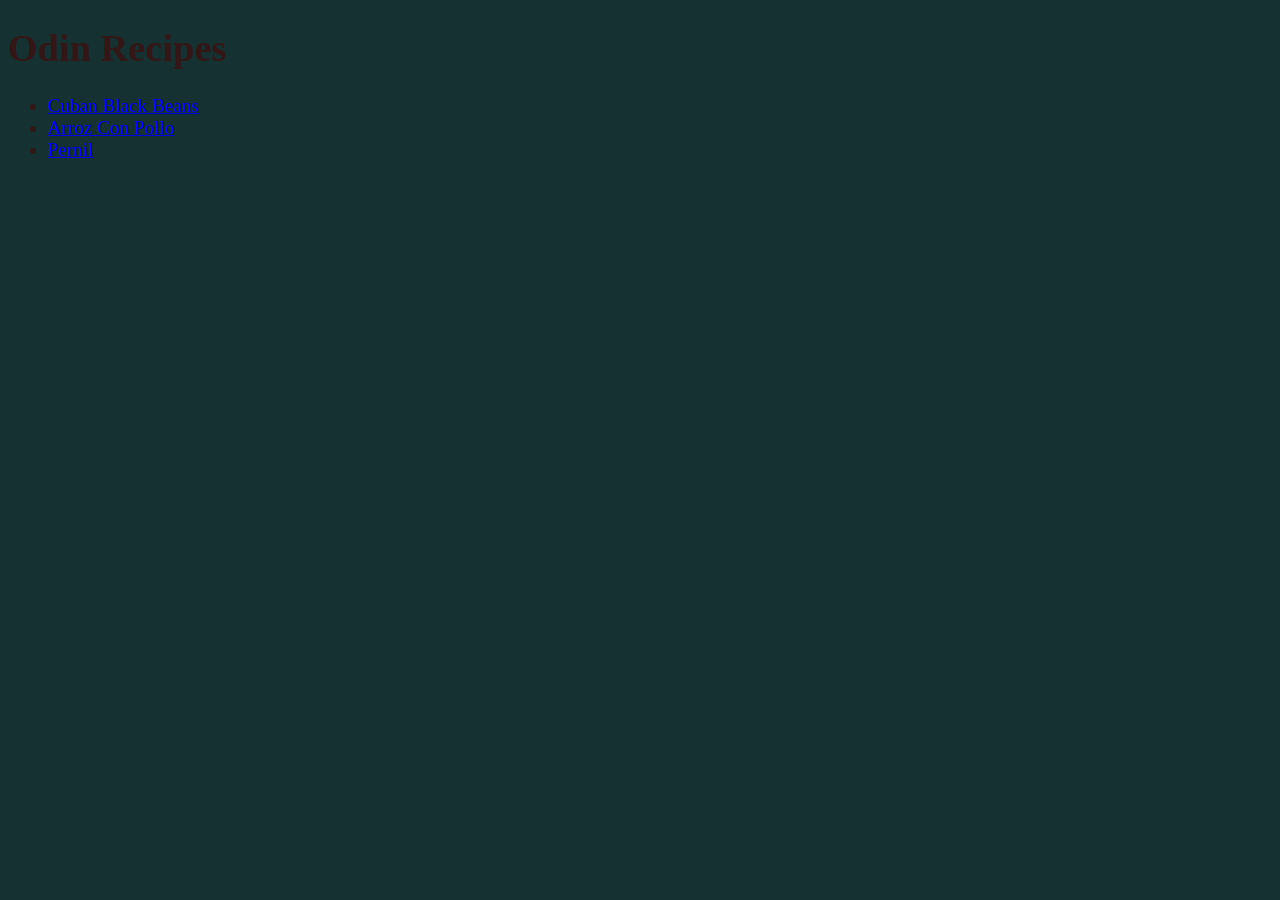
<file: index.html>
<!DOCTYPE html>
<html lang="en">
    <head>
        <meta charset="utf-8">
        <link rel="stylesheet" href="styles.css">
        <title>Odin Recipes</title>
    </head>

    <body class="body">
        <h1>Odin Recipes</h1>
        <ul>
            <li><a href="recipes/beans.html">Cuban Black Beans</a></li>
            <li><a href="recipes/Arroz_CP.html">Arroz Con Pollo</a></li>
            <li><a href="recipes/Pernil.html">Pernil</a></li>
        </ul>    
    </body>
</html>
</file>
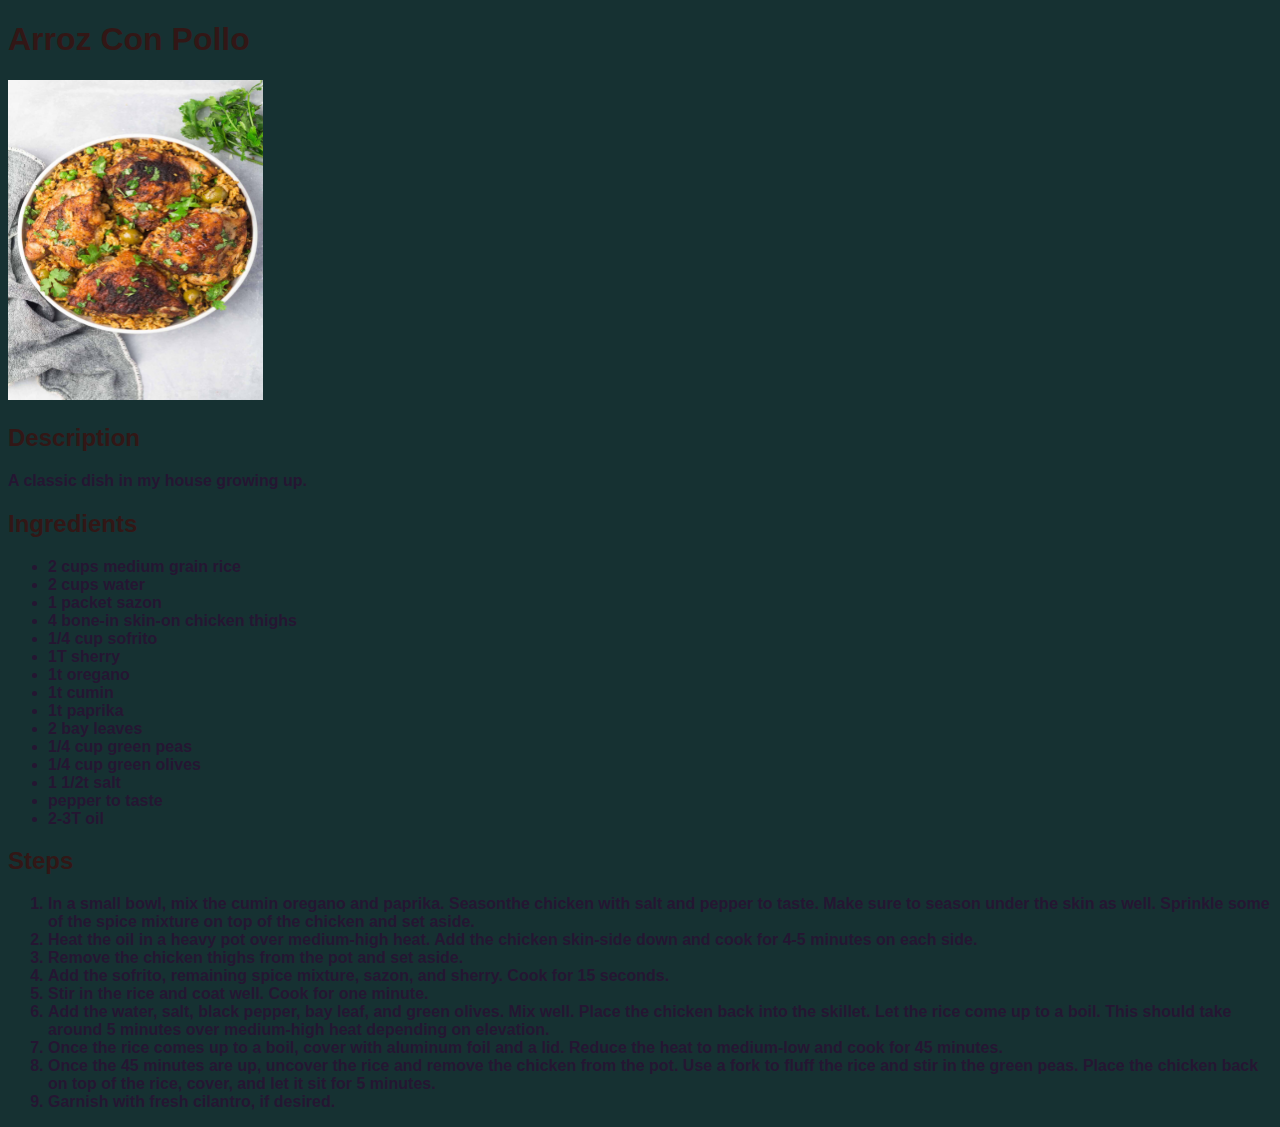
<file: recipes/Arroz_CP.html>
<!DOCTYPE html>
<html lang="en">
    <head>
        <meta charset="utf-8">
        <link rel="stylesheet" href="styles.css">
        <title>Arroz Con Pollo</title>
    </head>

    <body class="body">
        <h1>Arroz Con Pollo</h1>
        <img src="..//images/Arroz-CP.jpg" height="320" width="255" alt="Four roasted chicken thighs on a bed of rice with olives.">
        <h2>Description</h2>
            <p class="p">A classic dish in my house growing up.</p>
        <h2>Ingredients</h2>
        <div class="ul">
        <ul class="ul">
            <li>2 cups medium grain rice</li>
            <li>2 cups water</li>
            <li>1 packet sazon</li>
            <li>4 bone-in skin-on chicken thighs</li>
            <li>1/4 cup sofrito</li>
            <li>1T sherry</li>
            <li>1t oregano</li>
            <li>1t cumin</li>
            <li>1t paprika</li>
            <li>2 bay leaves</li>
            <li>1/4 cup green peas </li>
            <li>1/4 cup green olives</li>
            <li>1 1/2t salt </li>
            <li>pepper to taste</li>
            <li>2-3T oil</li>
        </ul>
        </div>
        <h2>Steps</h2>
        <ol class="ol">
            <li>In a small bowl, mix the cumin oregano and paprika. Seasonthe chicken with salt and pepper to taste. Make sure to season under the skin as well. Sprinkle some of the spice mixture on top of the chicken and set aside.</li>
            <li>Heat the oil in a heavy pot over medium-high heat. Add the chicken skin-side down and cook for 4-5 minutes on each side.</li>
            <li>Remove the chicken thighs from the pot and set aside.</li>
            <li>Add the sofrito, remaining spice mixture, sazon, and sherry. Cook for 15 seconds.</li>
            <li>Stir in the rice and coat well. Cook for one minute.</li>
            <li>Add the water, salt, black pepper, bay leaf, and green olives. Mix well. Place the chicken back into the skillet. Let the rice come up to a boil. This should take around 5 minutes over medium-high heat depending on elevation.</li>
            <li>Once the rice comes up to a boil, cover with aluminum foil and a lid. Reduce the heat to medium-low and cook for 45 minutes.</li>
            <li>Once the 45 minutes are up, uncover the rice and remove the chicken from the pot. Use a fork to fluff the rice and stir in the green peas. Place the chicken back on top of the rice, cover, and let it sit for 5 minutes.</li>
            <li>Garnish with fresh cilantro, if desired.</li>
        </ol>
    </body.>
</html>
</file>
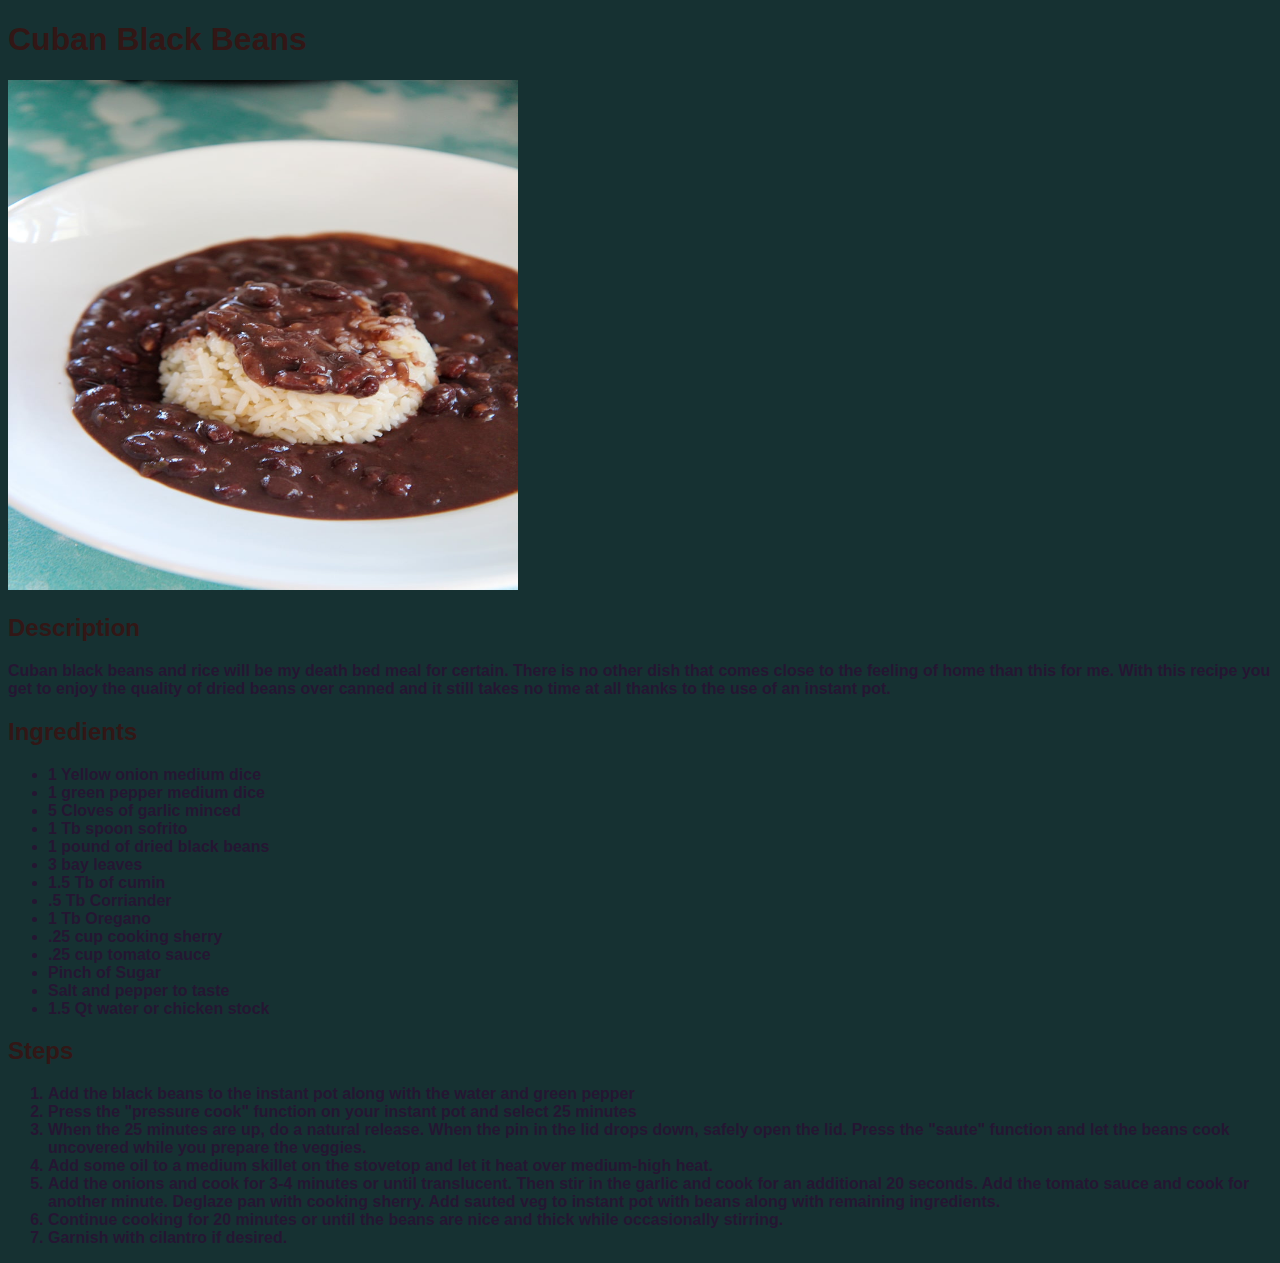
<file: recipes/beans.html>
<!DOCTYPE html>
<html lang="en">
    <head>
        <meta charset="utf-8">
        <link rel="stylesheet" href="styles.css">
        <title>Cuban Black Beans</title>
    </head>

    <body class="body">
        <h1>Cuban Black Beans</h1>
        <img src="..//images/black-beans.jpg" alt="Beautiful bowl of Black Beans" height=510 width="510">
        <h2>Description</h2>
            <p class="p">Cuban black beans and rice will be my death bed meal for certain. There is no other dish that comes close to the feeling of home than this for me. With this recipe you get to enjoy the quality of dried beans over canned and it still takes no time at all thanks to the use of an instant pot.</p>
        <h2>Ingredients</h2>
            <ul class="ul">
                <li>1 Yellow onion medium dice</li>
                <li>1 green pepper medium dice</li>
                <li>5 Cloves of garlic minced</li>
                <li>1 Tb spoon sofrito</li>
                <li>1 pound of dried black beans</li>
                <li>3 bay leaves</li>
                <li>1.5 Tb of cumin</li>
                <li>.5 Tb Corriander</li>
                <li>1 Tb Oregano</li>
                <li>.25 cup cooking sherry</li>
                <li>.25 cup tomato sauce</li>
                <li>Pinch of Sugar</li>
                <li>Salt and pepper to taste</li>
                <li>1.5 Qt water or chicken stock</li>
            </ul>
        <h2>Steps</h2>
            <ol class="ol">
                <li>Add the black beans to the instant pot along with the water and green pepper</li>
                <li>Press the "pressure cook" function on your instant pot and select 25 minutes</li>
                <li>When the 25 minutes are up, do a natural release. When the pin in the lid drops down, safely open the lid. Press the "saute" function and let the beans cook uncovered while you prepare the veggies.</li>
                <li>Add some oil to a medium skillet on the stovetop and let it heat over medium-high heat.</li>
                <li>Add the onions and cook for 3-4 minutes or until translucent. Then stir in the garlic and cook for an additional 20 seconds. Add the tomato sauce and cook for another minute. Deglaze pan with cooking sherry. Add sauted veg to instant pot with beans along with remaining ingredients.</li>
                <li>Continue cooking for 20 minutes or until the beans are nice and thick while occasionally stirring.</li>
                <li>Garnish with cilantro if desired.</li>
            </ol>
        </body>
</html>
</file>
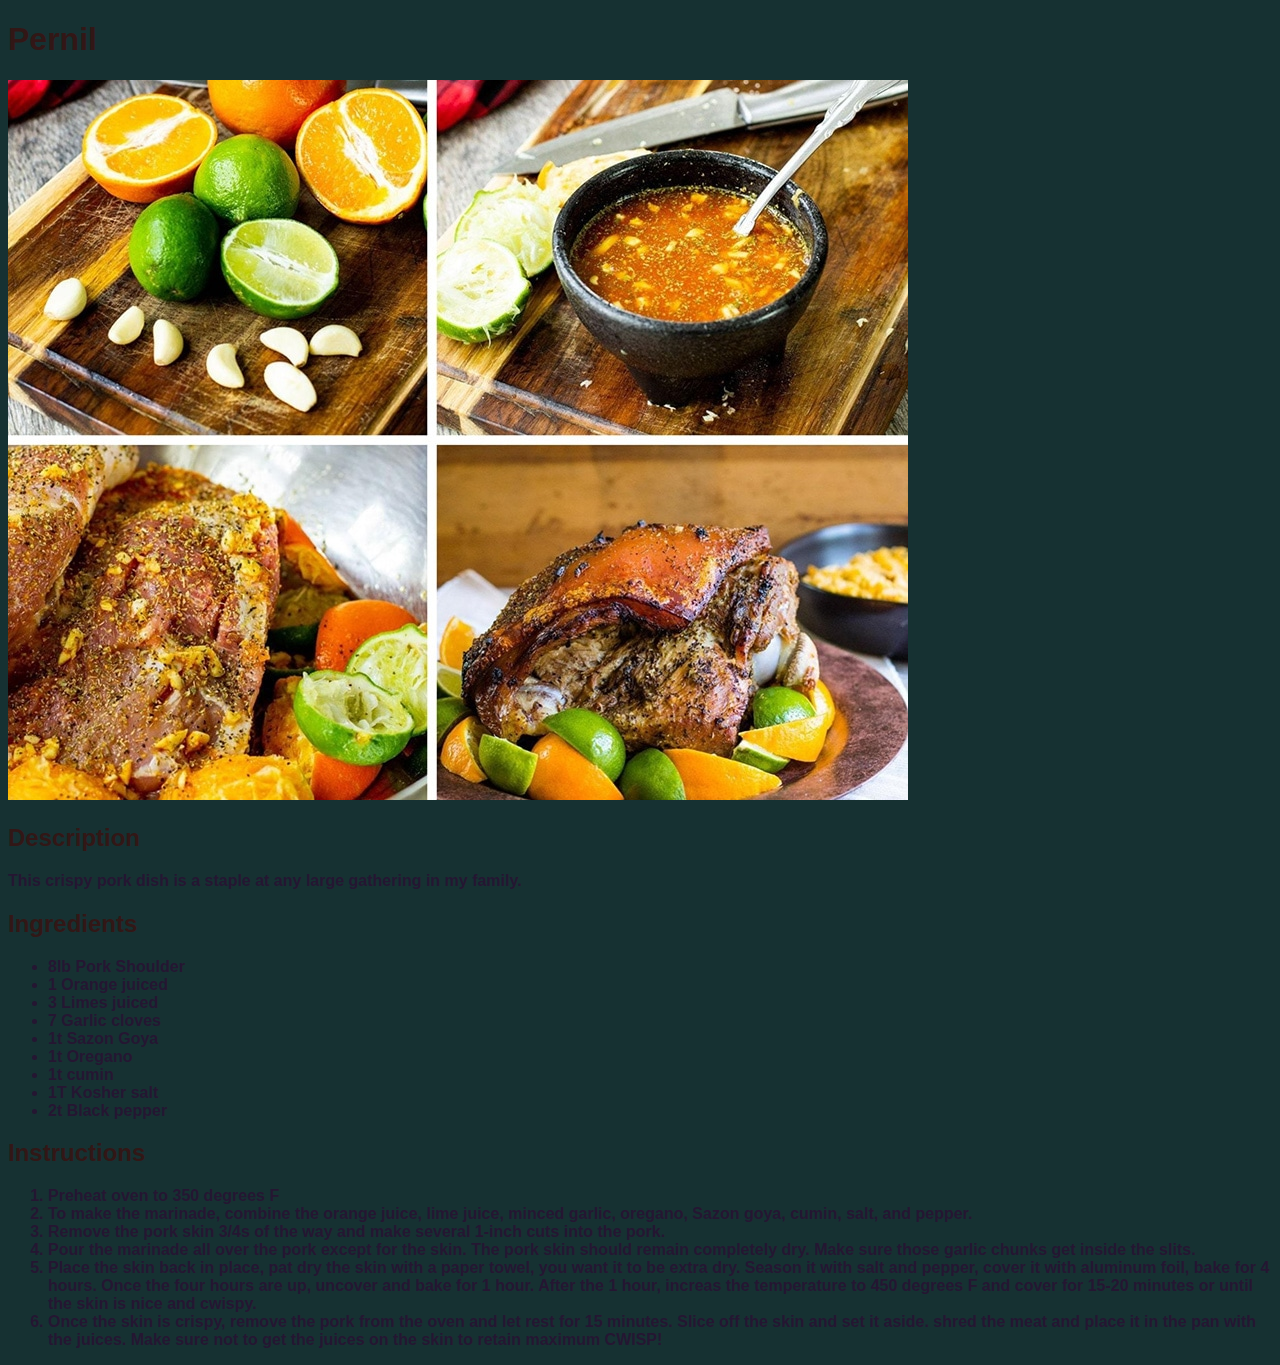
<file: recipes/Pernil.html>
<!DOCTYPE html>
<html lang="en">
    <head>
        <meta charset="utf-8">
        <link rel="stylesheet" href="styles.css">
        <title>Pernil</title>
    </head>

    <body class="body">
        <h1>Pernil</h1>
        <img src="..//images/pernil.jpg" alt="a collage containing images of freshly cut limes, a marinade, and crispy roasted pork">
            <h2>Description</h2>
                <p class="p">This crispy pork dish is a staple at any large gathering in my family.</p>
            <h2>Ingredients</h2>
                <ul class="ul">
                    <li>8lb Pork Shoulder</li>
                    <li>1 Orange juiced</li>
                    <li>3 Limes juiced</li>
                    <li>7 Garlic cloves</li>
                    <li>1t Sazon Goya</li>
                    <li>1t Oregano</li>
                    <li>1t cumin</li>
                    <li>1T Kosher salt</li>
                    <li>2t Black pepper</li>
                </ul>
            <h2>Instructions</h2>
                <ol class="ol">
                    <li>Preheat oven to 350 degrees F</li>
                    <li>To make the marinade, combine the orange juice, lime juice, minced garlic, oregano, Sazon goya, cumin, salt, and pepper.</li>
                    <li>Remove the pork skin 3/4s of the way and make several 1-inch cuts into the pork.</li>
                    <li>Pour the marinade all over the pork except for the skin. The pork skin should remain completely dry. Make sure those garlic chunks get inside the slits.</li>
                    <li>Place the skin back in place, pat dry the skin with a paper towel, you want it to be extra dry. Season it with salt and pepper, cover it with aluminum foil, bake for 4 hours. Once the four hours are up, uncover and bake for 1 hour. After the 1 hour, increas the temperature to 450 degrees F and cover for 15-20 minutes or until the skin is nice and cwispy.</li>
                    <li>Once the skin is crispy, remove the pork from the oven and let rest for 15 minutes. Slice off the skin and set it aside. shred the meat and place it in the pan with the juices. Make sure not to get the juices on the skin to retain maximum CWISP!</li>
                </ol>
    </body>
</html>
</file>
<file: styles.css>
/* styles.css */

.body{
    text-align: left;
    background-color: #163132;
    color: #321716;
    font-size:larger;
}


.ul{
    color: #233216;
}

ol{
    color:#251632;
}
</file>
<file: recipes/styles.css>
/* styles.css */

.body{
    background-color: #163132;
    color:#321716;
    font-family: Helvetica, Arial, sans-serif;
    font-weight: 800;

.ul,.p{
    color: #251632;
}

.ol{
    color:#251632;
}
</file>
